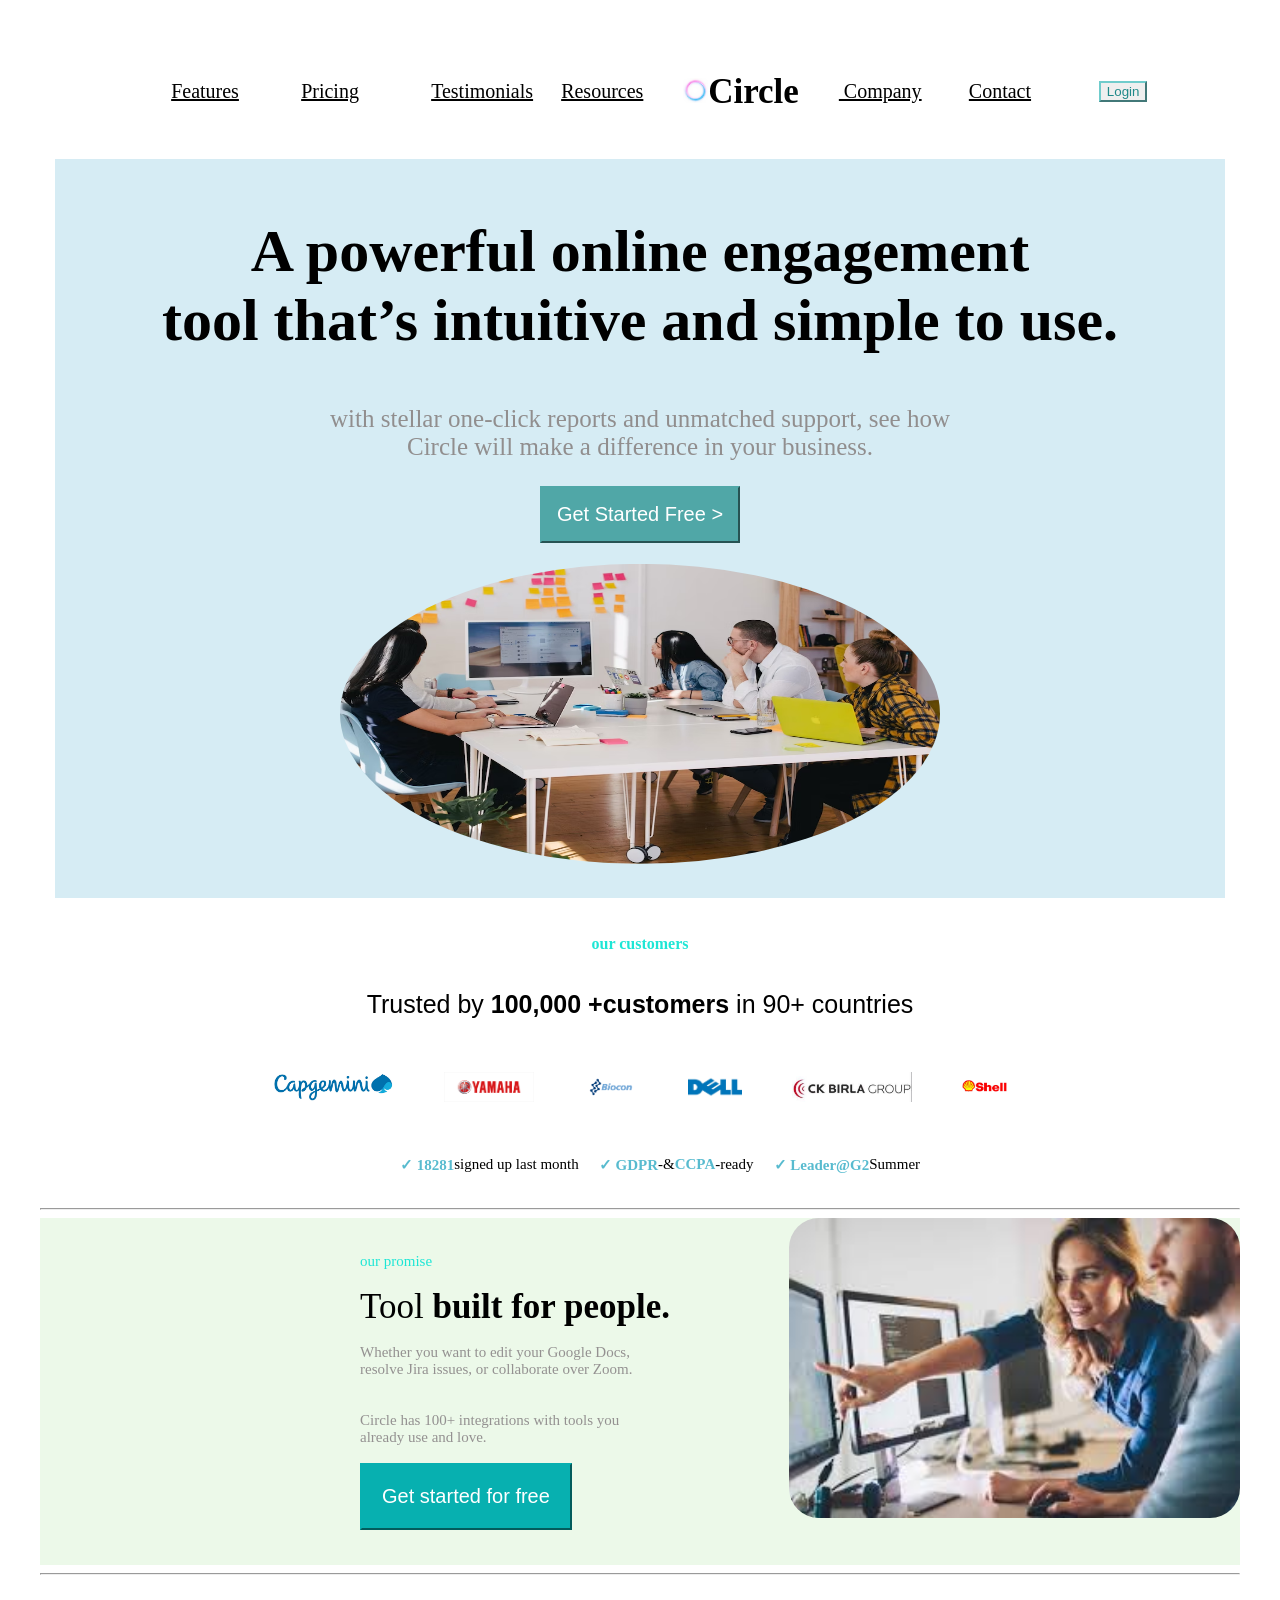
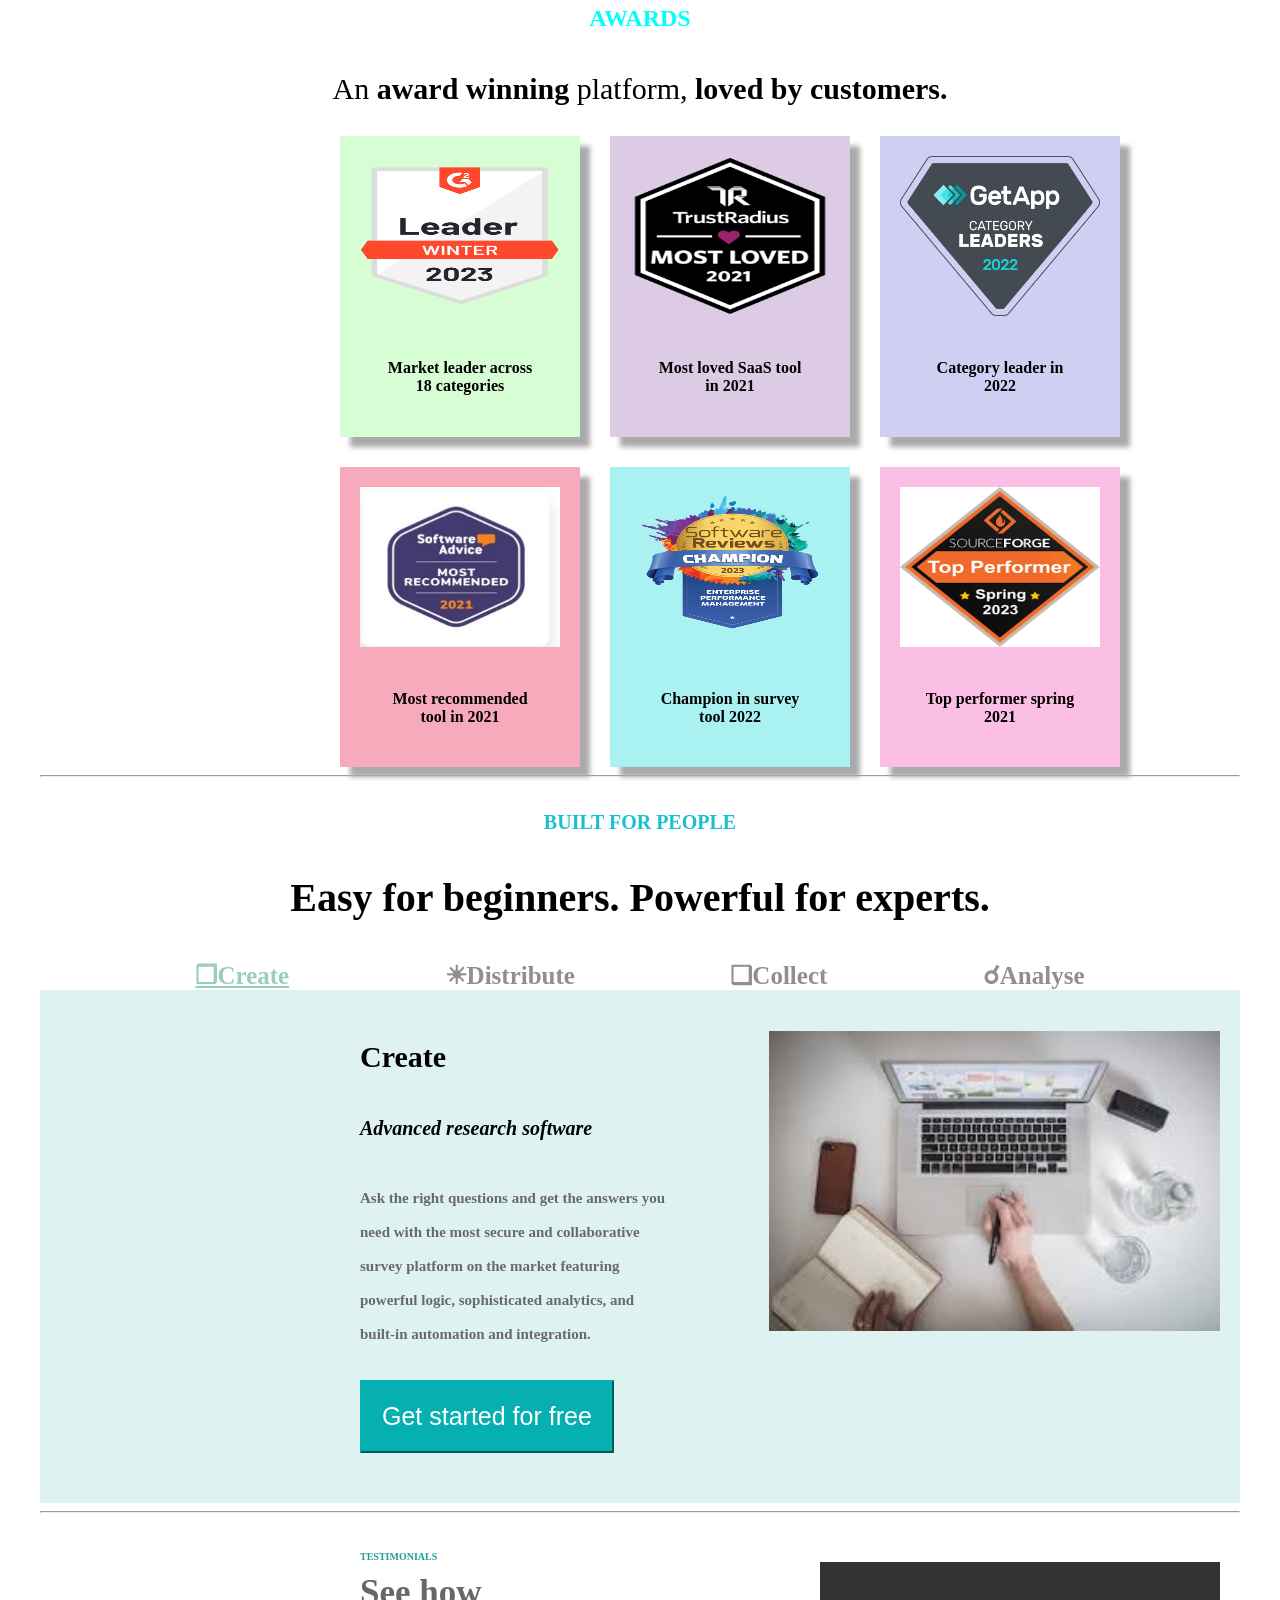
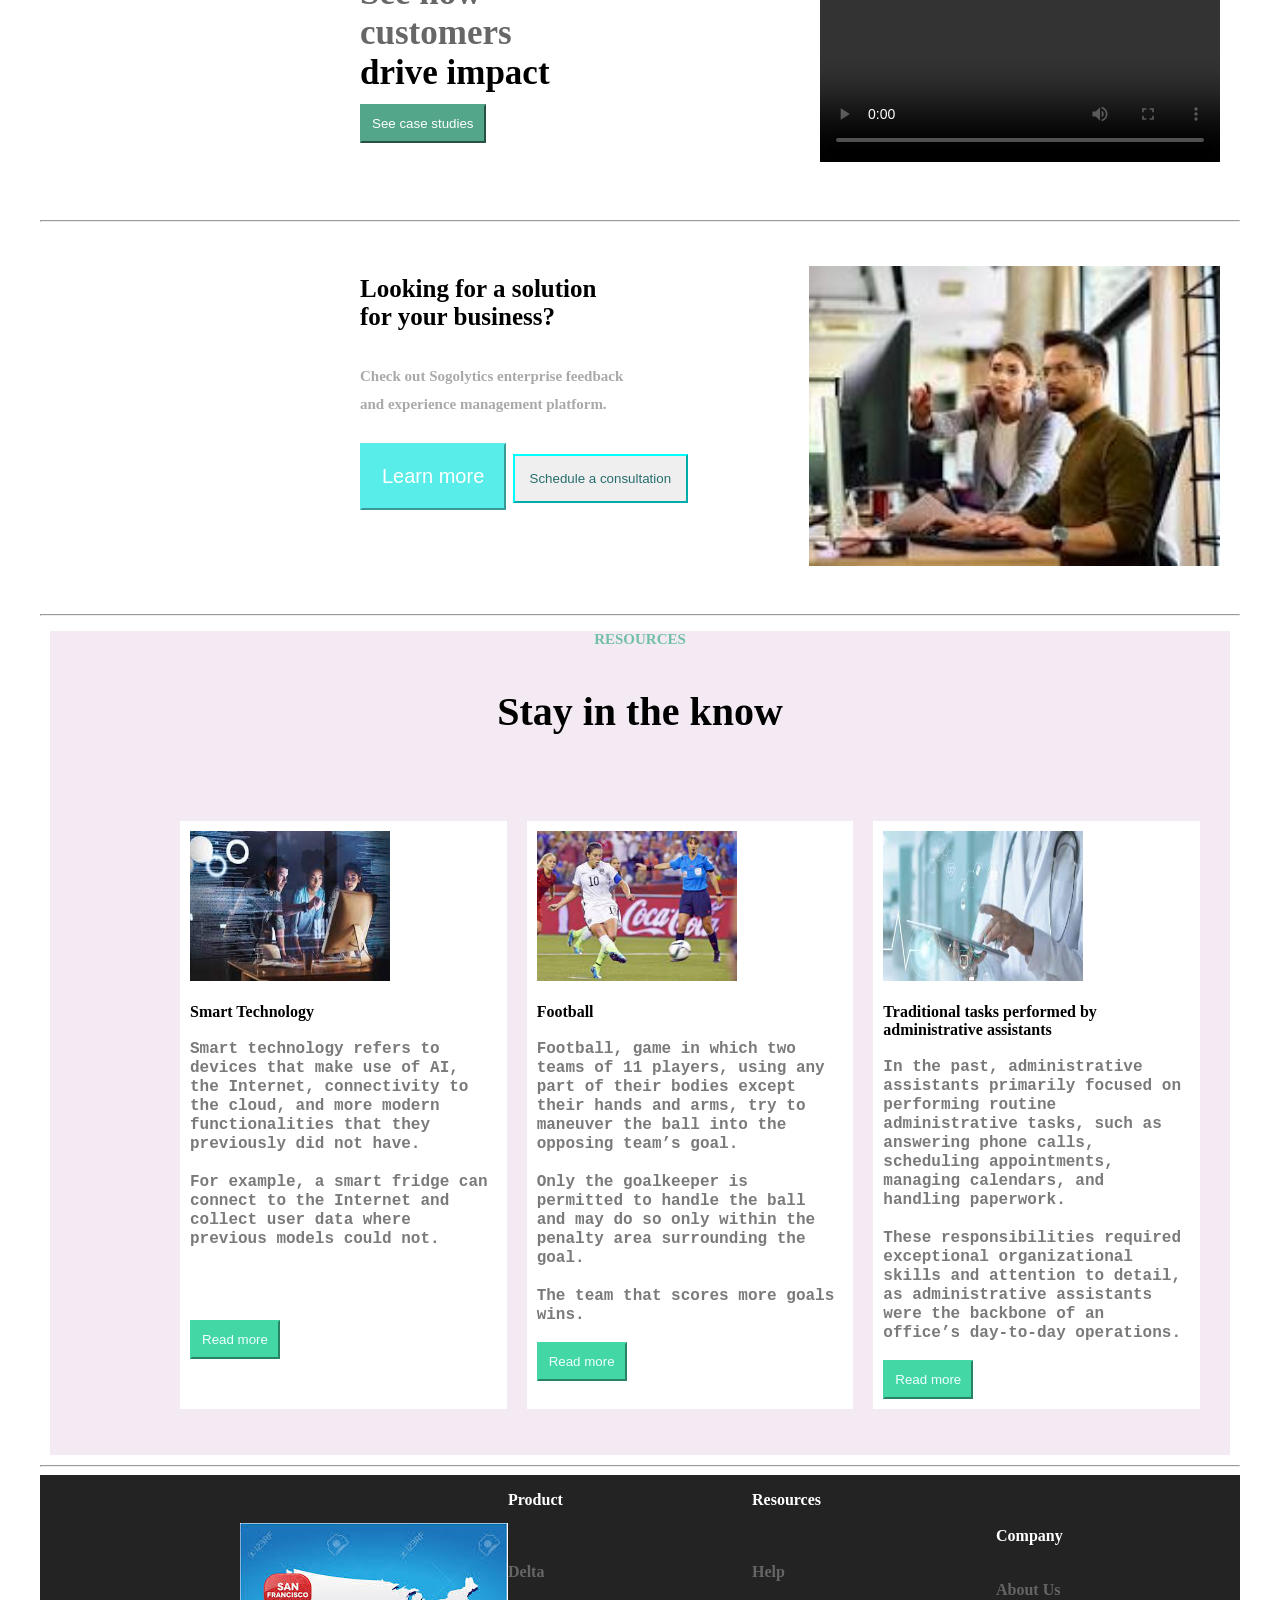
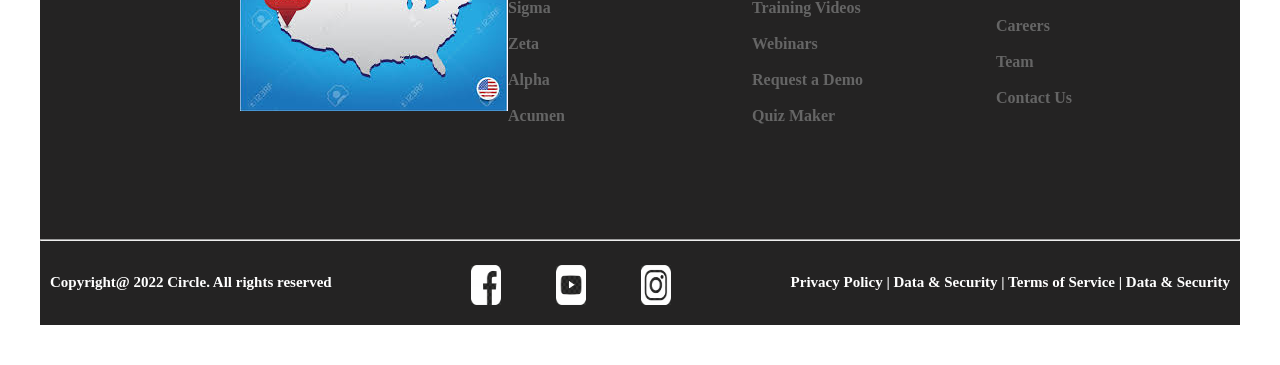
<file: index.html>
<!DOCTYPE html>
<head>
    <title>circle homepage</title>
    <meta charset="UTF-8">
    <link rel="stylesheet" href="circlestyle.css">
</head>
<body>
    <div class="flex">
        <ul>
        <li class="items"><a href="#" style="color:black">Features</a></li>
        <li class="items"><a href="#" style="color:black">Pricing</a></li>
        <li class="items"><a href="#" style="color:black">Testimonials</a></li>
        <li class="items"><a href="#" style="color:black">Resources</a></li><li>
            &nbsp; &nbsp; &nbsp; &nbsp; <img src="circle.jpeg" height="25";width="20" style="font-size: 20px;"><span style="font-size: 35px;"><b>Circle    </b></span></img></li>
        <li class="items"><a href="#" style="color:black">&nbsp;Company</a></li>
        <li class="items"><a href="#" style="color:black">Contact</a></li>
        <li class="items"><button class="b" padding="10px">Login</button></li></ul>
    </div>
    <nav>
    <h2 align="center" style="font-size: 60px;">A powerful online engagement<br> tool that’s intuitive and simple to use.</h2>
    <p align="center" style="font-family:Cambria, Cochin, Georgia, Times, 'Times New Roman', serif; color:rgb(145, 142, 142);font-size: 25px;">with stellar one-click reports and unmatched support, see how<br> Circle will make a difference in your business.</p>
    <h4 align="center" ><button class="button" style="font-size: 20px;padding:15px">Get Started Free > </button></h4>
    <h1 align="center"><img src="sample2.avif"></h1></img>
    </nav>
    <h6 align="center" style="color:rgb(30, 230, 213);font-size: medium;">our customers</h6>
    <p align="center" style="font-family: sans-serif; font-size: 25px;">Trusted by <b><b><b>100,000 +customers</b></b></b> in 90+ countries</p>
    <div class="flex2">
        <img class="item" src="capgemini.png" height="30px";width="2px">
        <img class="item" src="yamaha.png" height="30px";width="2px">
        <img class="item" src="biocon.png" height="36px";width="2px">
        <img class="item" src="Dell.jpg" height="30px";width="2px">
        <img class="item" src="ck.jpeg" height="30px";width="2px">
        <img class="item" src="shell.png" height="30px";width="2px">
    </div>
    <div class="flex3">
        <ul>
            <li class="item1" style="font-size: 15px;" ><strong style="color:rgb(88, 187, 207)">&#x2713; 18281</strong> signed up last month</li>        
            <li class="item1" style="font-size: 15px;"><strong style="color:rgb(88, 187, 207)">&#x2713; GDPR</strong>-&<strong style="color:rgb(88, 187, 207)">CCPA</strong>-ready</li>
            <li class="item1" style="font-size: 15px;"><strong style="color:rgb(88, 187, 207)">&#x2713; Leader@G2</strong> Summer</li>
        </ul>
    </div>
    <hr>
    <main style="background-color: rgb(236, 249, 233);">
    <div class="grid">
        <p class="item2" style="color:rgb(30, 230, 213);font-size: 15px;" ><a align="center">our promise</a><br><br> <span style="font-size: 35px;color:black">Tool<b> built for people.</b></span><br><br><span style="color:rgb(148, 145, 145);font-family:Cambria, Cochin, Georgia, Times, 'Times New Roman', serif;font-size: 15px">Whether you want to edit your Google Docs,<br>resolve Jira issues, or collaborate over Zoom.<br><br><br>Circle has 100+ integrations with tools you<br>
            already use and love.</span><br><br><button style="padding:20px; background-color:rgb(7, 176, 176);border-color:rgb(7, 176, 176) ;color:white;font-size: 20px;">Get started for free</button></p>
            <img class="img1" src="sample4.jpeg" height="300px";width="200px";padding="30px" style="border-radius: 30px;">
            </b>
    </div>
</main>
    <hr style="color: dimgrey;">
<h2 align="center" style="padding:10px;color:aqua;">AWARDS</h2>
<p align="center" style="font-size: 30px;">An <b>award winning</b> platform, <b>loved by customers.</p>
    <div class="grid2">
        <div class="item3" style="background-color: rgb(214, 253, 212);box-shadow: 10px 10px 5px#aaaaaa;"><img  src="leaderw.webp"  width="200px" height="160" ><br><br><h4>Market leader across<br>
        18 categories</h4></div>
        <div class="item3" style="background-color: rgb(221, 203, 230);box-shadow: 10px 10px 5px#aaaaaa;"><img src="TrustRadius-Most-Loved-Award.png" width="200px" height="160" ><br><br><h4>Most loved SaaS tool 
            <br>in 2021</h4></div>
            <div class="item3" style="background-color: rgb(207, 207, 244);box-shadow: 10px 10px 5px#aaaaaa;"><img src="CategoryLeaders.png" width="200px" height="160" ><br><br><h4>Category leader in <br>
            2022</h4></div>
            <div class="item3" style="background-color: rgb(248, 170, 189);box-shadow: 10px 10px 5px#aaaaaa;"><img src="most recommended.jpg" width="200px" height="160" ><br><br><h4>Most recommended 
        <br>tool in 2021</h4></div>
        <div class="item3" style="background-color: rgb(170, 242, 242);box-shadow: 10px 10px 5px#aaaaaa;"><img src="software-review.png" width="200px" height="160" ><br><br><h4>Champion in survey 
            <br>tool 2022</h4></div>
            <div class="item3" style="background-color: rgb(251, 190, 228);box-shadow: 10px 10px 5px#aaaaaa;"><img  src="top performer.png" width="200px" height="160" ><br><br><h4>Top performer spring 
            <br>2021</h4></div>
    </div><hr>
    <h5 align="center" style="color:rgb(24, 193, 208);font-size: 20px;">BUILT FOR PEOPLE</h5>
    <p align="center" style="font-size: 40px;"><b>Easy</b> for beginners. <b>Powerful</b> for experts.</p>
    <div class="flex4">
        <div class="item4" style="color: rgb(143, 143, 143);"><strong style="color:rgb(153, 205, 188);"><u>&#x2752;Create</u></strong></div>
        <div class="item4" style="color: rgb(143, 143, 143);">&#x2600;Distribute</div>
        <div class="item4" style="color:  rgb(143, 143, 143);">&#x274F;Collect</div>
        <div class="item4" style="color:  rgb(143, 143, 143);">&#x260C;Analyse</div>
    </div>
    <main style="background-color:rgb(222, 242, 242)">
    <div class="grid3">
        
        <p class="item5" style="font-size: 30px;">Create<br><br><span style="font-size: 20px; font-style: italic;">Advanced research software<br><br></span><span style="font-size: 15px;color:dimgrey;font-family:'Times New Roman', Times, serif;">Ask the right questions and get the answers you<br>
            need with the most secure and collaborative<br>
            survey platform on the market featuring<br>
            powerful logic, sophisticated analytics, and<br>
            built-in automation and integration.</span>
            <br><br><button style="padding:20px; background-color:rgb(7, 176, 176);border-color:rgb(7, 176, 176) ;color:white;font-size: 25px;">Get started for free</button></p>
            <h1 class="item5"><img src="sample3.jpeg" height="300px";width="200px";padding="10px" ></h1>
            
        </div>
    </main><hr>
    <main class="main"> 
        <p class="item8" style="font-size: 10px"><strong style="color:rgb(30, 158, 158)">TESTIMONIALS</strong><br><br>
        <span style="font-size: 35px; color:rgb(103, 103, 103);font-family: Cambria, Cochin, Georgia, Times, 'Times New Roman', serif;">See how<br>
            customers<br><strong style="color:black;">            
            drive impact</strong></span><br><br><button style="background-color: rgb(83, 166, 138); color:white;padding:10px;border-color: rgb(83, 166, 138);">See case studies</button></p>
            <h1 class="item8"><video width="400px" controls>
                <source src="video.mp4" type="audio/mp4">

            </video></h1>
    </main><hr>
        <div class="grid4">
    <p class="item7" style="font-size: 25px;">Looking for a <b>solution</b><br>
    for your business?<span style="color:darkgray;font-size: 15px;"><br><br>Check out Sogolytics enterprise feedback <br>and
        experience management platform.</span><br><br><button style="background-color: rgb(88, 237, 232);font-size: 20px; padding:20px; color:white;border-color: rgb(88, 237, 232);">Learn more</button>
   <t><button style="border-color: aqua; padding:15px;color:rgb(40, 109, 109)">Schedule a consultation</button></t> </p>
       <p class="item7"><img src="sample1.jpeg" height="300px";width="200px";padding="10px"></p>
        </div><hr>
<main style="background-color: rgb(244, 234, 243);margin:10px">
    <p style="color:rgb(113, 192, 166);font-size: 15px;" align="center">RESOURCES</p>
    <p style="font-size: 40px;" align="center">Stay in the know</p>
<div class="grid5">
    <p class="item9"><img src="tech.jpeg" height="150px" width="200px"><br><br> <b><b>Smart Technology</b></b><br><br>
        <span style="color:rgb(122, 122, 122);font-family: 'Courier New', Courier, monospace;">Smart technology refers to devices that make use of AI, the Internet, connectivity to the cloud, and more modern functionalities that they previously did not have.<br>
        <br>For example, a smart fridge can connect to the Internet and collect user data where previous models could not.</span><br><br><br><br><br>
        <span align="center"><button style="padding:10px;background-color: rgb(67, 215, 166);color: azure;border-color:  rgb(67, 215, 166)">Read more</button></p>
    <p class="item9"><img src="football.jpeg" height="150px" width="200px"><br><br><b><b>Football</b></b><br><br><span style="color:rgb(122, 122, 122);font-family: 'Courier New', Courier, monospace;">Football, game in which two teams of 11 players, using any part of their bodies except their hands and arms, try to maneuver the ball into the opposing team’s goal.
        <br><br> Only the goalkeeper is permitted to handle the ball and may do so only within the penalty area surrounding the goal.<br>
        <br> The team that scores more goals wins.
    </span><br><br><span align="center"><button style="padding:10px;background-color: rgb(67, 215, 166);color: azure;border-color:  rgb(67, 215, 166)">Read more</button></span></p>
    <p class="item9"><img src="tech2.jpeg" height="150px" width="200px"><br><br><b><b>Traditional tasks performed by administrative assistants
    </b></b><br><br><span style="color:rgb(122, 122, 122);font-family: 'Courier New', Courier, monospace;">
        In the past, administrative assistants primarily focused on performing routine administrative tasks, such as answering phone calls, scheduling appointments, managing calendars, and handling paperwork.<br><br>
        These responsibilities required exceptional organizational skills and attention to detail, as administrative assistants were the backbone of an office’s day-to-day operations.
    </span><br><br><span align="center"><button style="padding:10px;background-color: rgb(67, 215, 166);color: azure;border-color:  rgb(67, 215, 166);">Read more</button></p>
    </span></div></main><hr>

    <footer>
        <main style="background-color: rgb(36, 35, 35); color:white ;"><div class="foot">
            <img src="sanfransisco.jpeg">
            <p><b>Product</b><br><br><br><br><span style="color:rgb(101, 101, 101)">Delta<br><br>
                Sigma<br><br>                
                Zeta<br><br>                
                Alpha<br><br>                
                Acumen<br><br></span></p>
            <p><b>Resources</b><br><br><br><br><span style="color:rgb(101, 101, 101)">Help<br><br>
                    Training Videos<br><br>                    
                    Webinars<br><br>                    
                    Request a Demo<br><br>                                       
                    Quiz Maker<br><br></span></p>
             <p><b>Company</b><br><br><br><span style="color:rgb(101, 101, 101)">About Us<br><br>
                Careers<br><br>                
                Team<br><br>                
                Contact Us</span></p></div>
                <br><br>
                <br><br><hr>
                <div class="flex5">
                <p class="item6" style="font-size: 15px;">Copyright@ 2022 Circle. All rights reserved</p>
               <p class="item6">
                <p class="items1"><a href="https://www.google.com/search?q=facebook.com&oq=facebook.&gs_lcrp=[base64]&sourceid=chrome&ie=UTF-8"><img src="facebook.png" height="40px" width="30px"></a></p>
                <p class="items1"><a href="https://www.google.com/search?q=youtube&sca_esv=601748582&ei=jNKzZdaeBaj04-EPiL2f6AU&ved=0ahUKEwjWlMj7sfuDAxUo-jgGHYjeB10Q4dUDCBA&uact=5&oq=youtube&gs_lp=[base64]&sclient=gws-wiz-serp"><img src="youtube.png" height="40px" width="30px"></a></p>

                <p class="items1"><a href="https://www.google.com/search?q=instagram+&sca_esv=601748582&ei=hdKzZfPoEPms4-EPyKmziAU&ved=0ahUKEwizv6j4sfuDAxV51jgGHcjUDFEQ4dUDCBE&uact=5&oq=instagram+&gs_lp=[base64]&sclient=gws-wiz-serp"><img src="insta.png" height="40px" width="30px"></a></p>
               </p>
             <p class="item6" style="font-size: 15px" >Privacy Policy    |     Data & Security     |     Terms of Service     |     Data & Security</p>
                </div>
             </main>
    </footer>
</body>
</html>
</file>
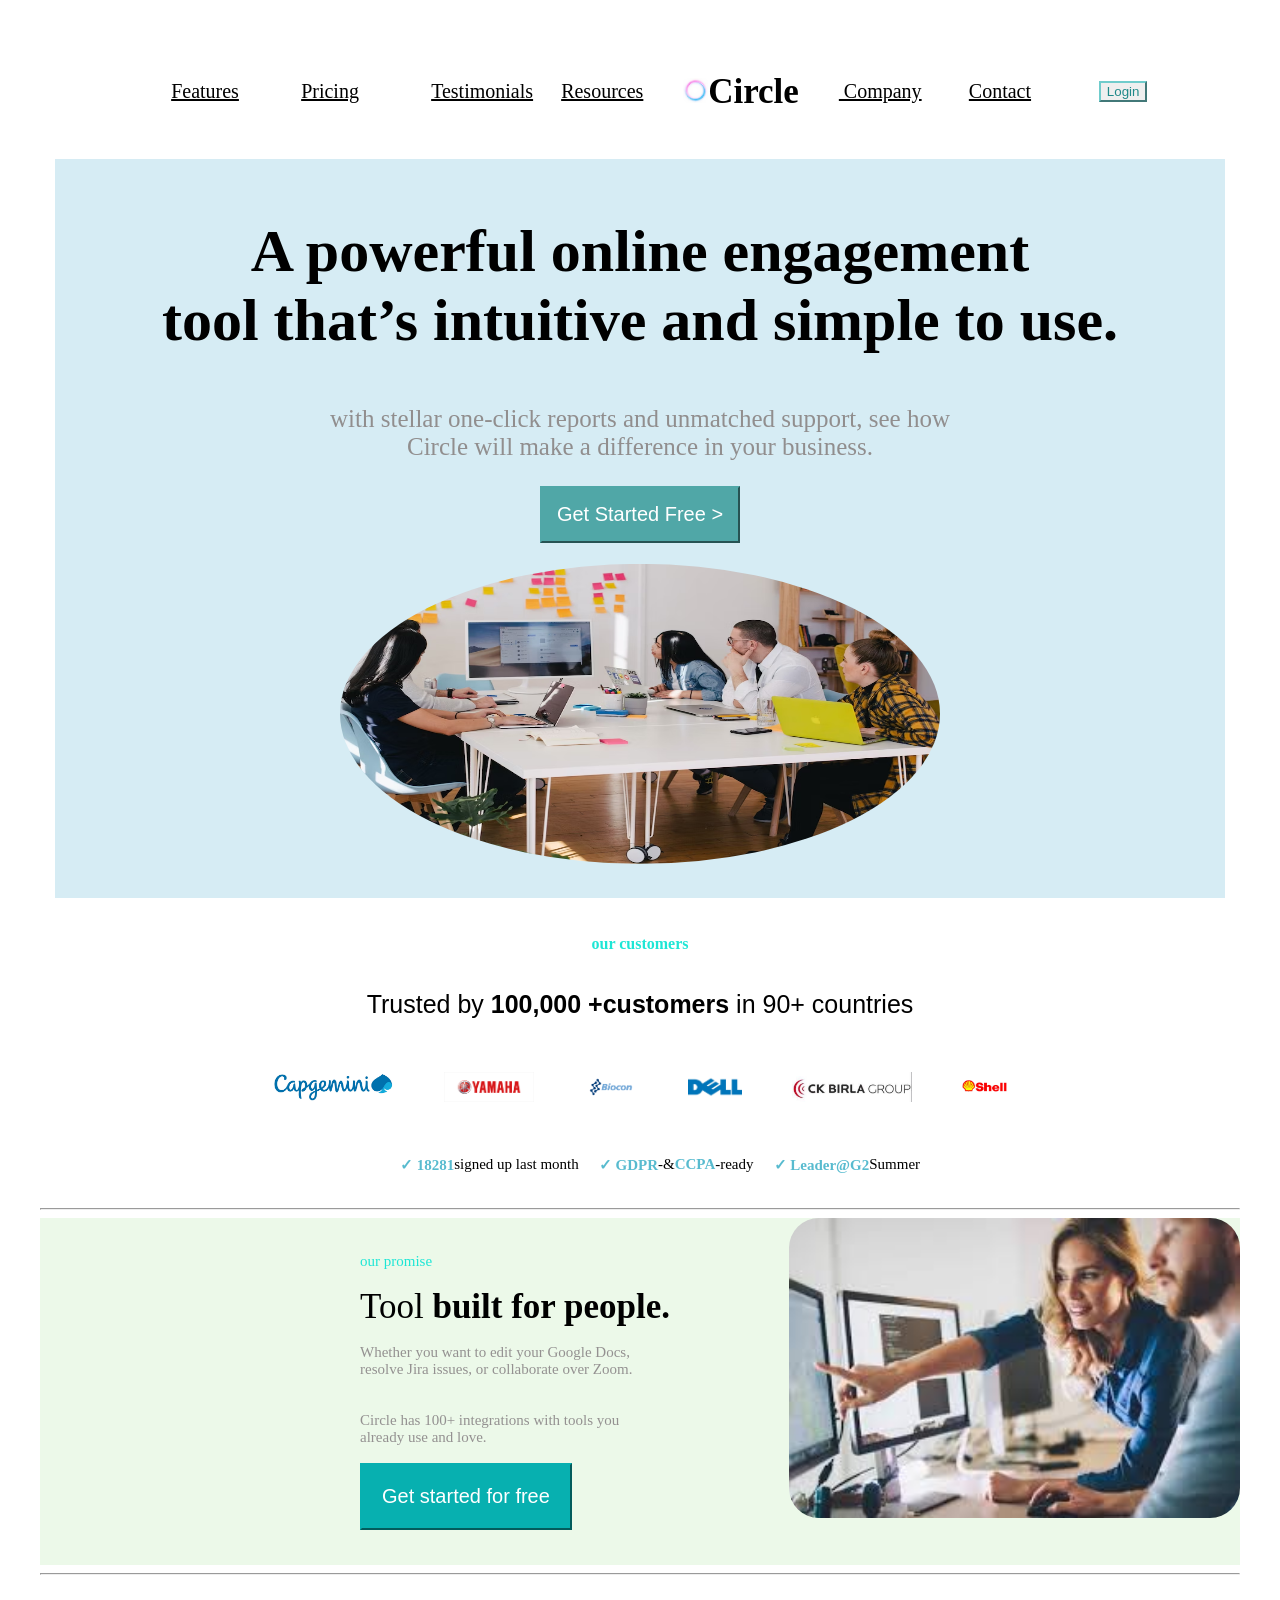
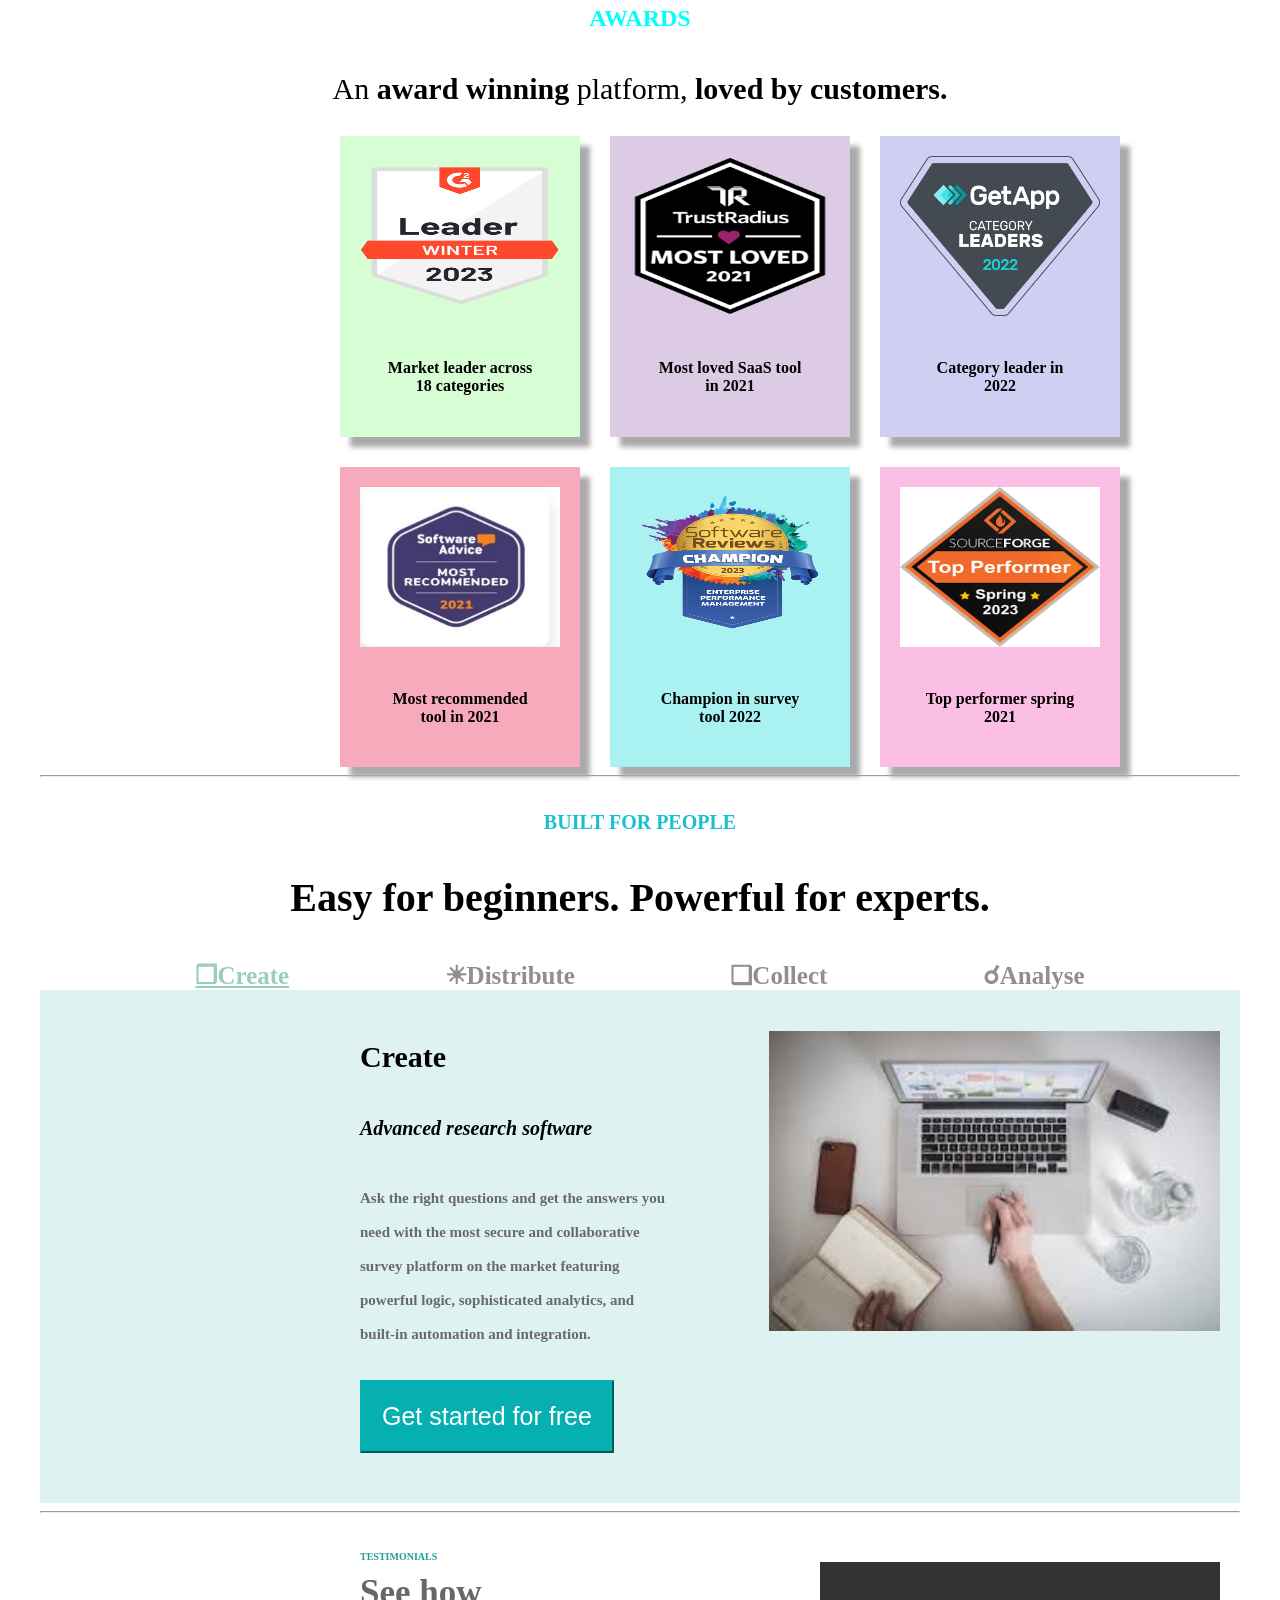
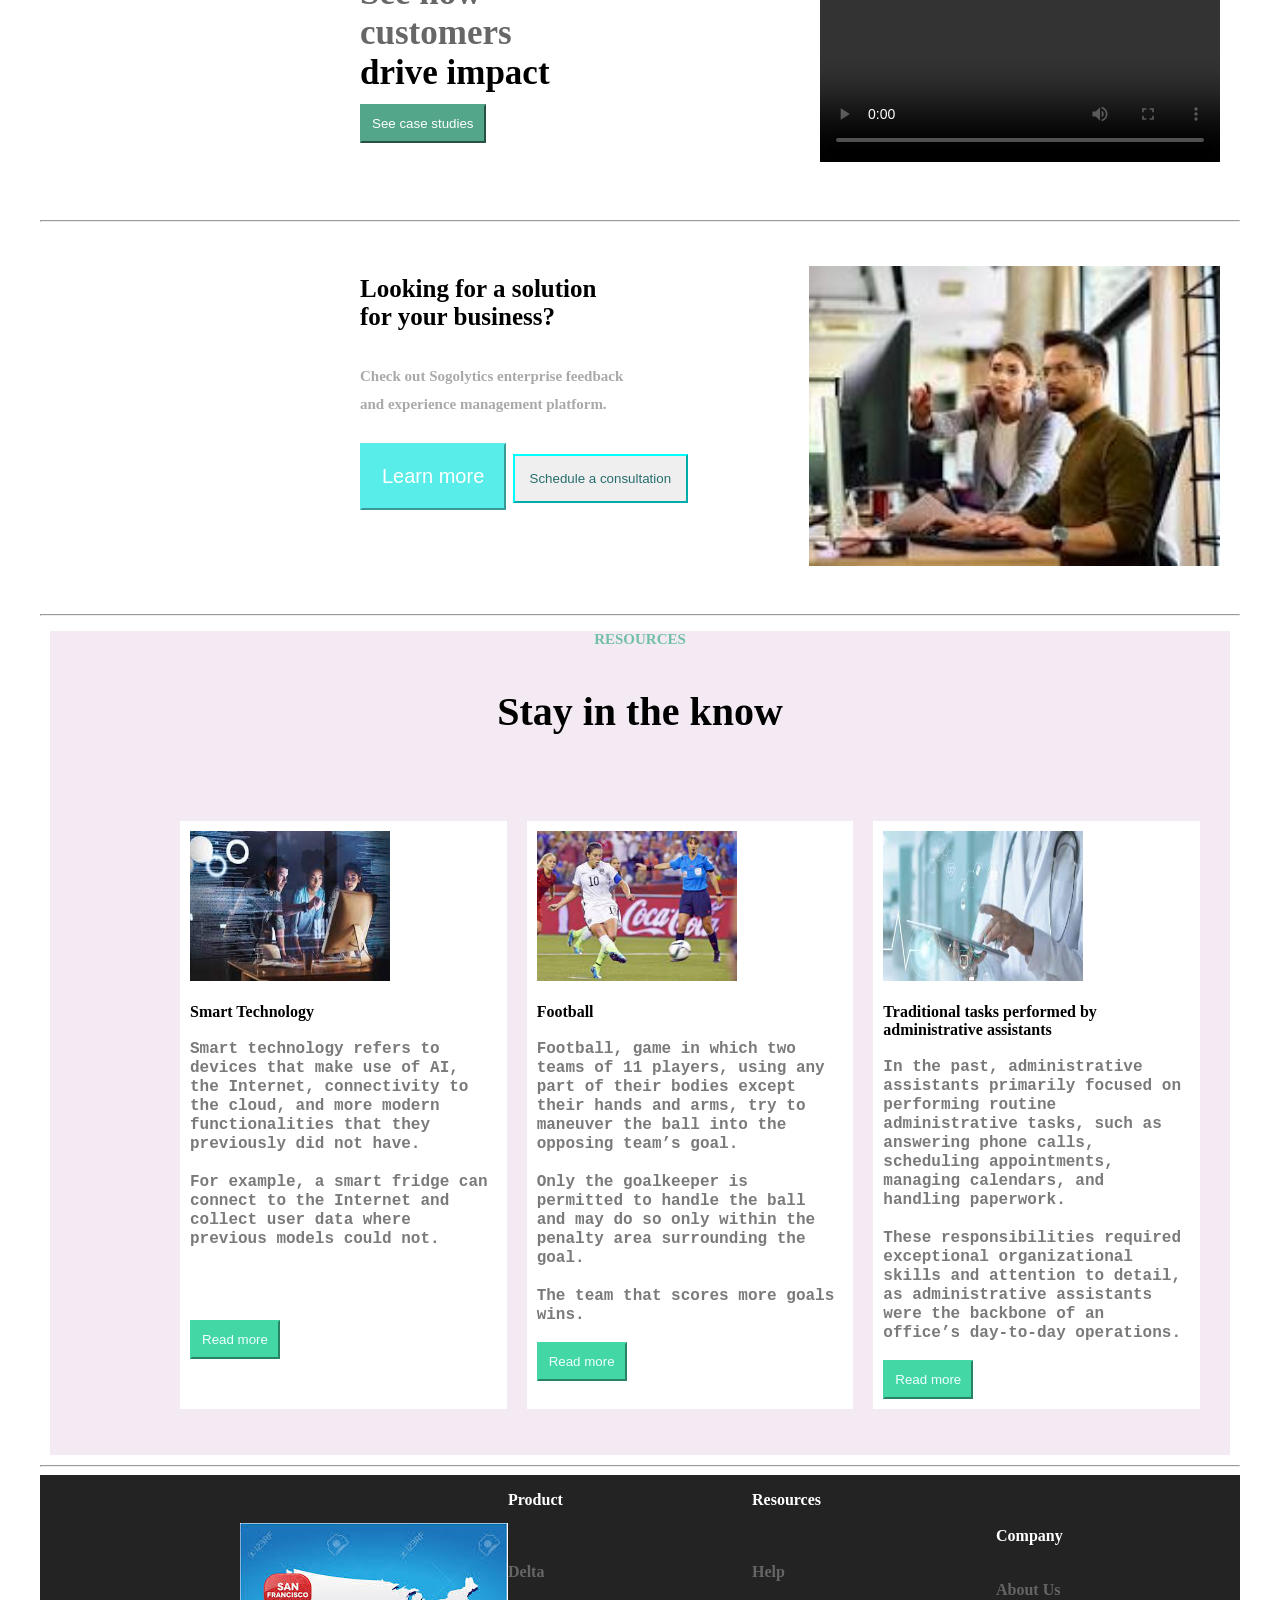
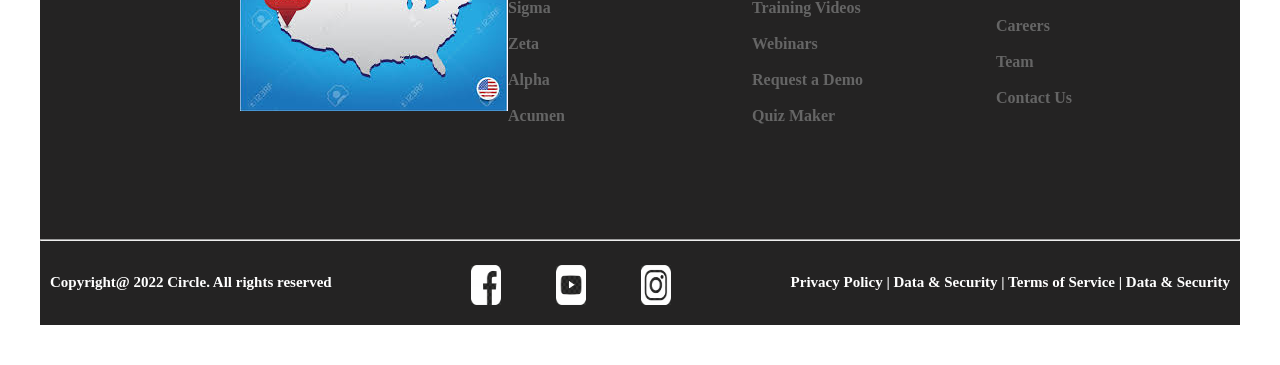
<file: index.html.html>
<!DOCTYPE html>
<head>
    <title>circle homepage</title>
    <meta charset="UTF-8">
    <link rel="stylesheet" href="circlestyle.css">
</head>
<body>
    <div class="flex">
        <ul>
        <li class="items"><a href="#" style="color:black">Features</a></li>
        <li class="items"><a href="#" style="color:black">Pricing</a></li>
        <li class="items"><a href="#" style="color:black">Testimonials</a></li>
        <li class="items"><a href="#" style="color:black">Resources</a></li><li>
            &nbsp; &nbsp; &nbsp; &nbsp; <img src="circle.jpeg" height="25";width="20" style="font-size: 20px;"><span style="font-size: 35px;"><b>Circle    </b></span></img></li>
        <li class="items"><a href="#" style="color:black">&nbsp;Company</a></li>
        <li class="items"><a href="#" style="color:black">Contact</a></li>
        <li class="items"><button class="b" padding="10px">Login</button></li></ul>
    </div>
    <nav>
    <h2 align="center" style="font-size: 60px;">A powerful online engagement<br> tool that’s intuitive and simple to use.</h2>
    <p align="center" style="font-family:Cambria, Cochin, Georgia, Times, 'Times New Roman', serif; color:rgb(145, 142, 142);font-size: 25px;">with stellar one-click reports and unmatched support, see how<br> Circle will make a difference in your business.</p>
    <h4 align="center" ><button class="button" style="font-size: 20px;padding:15px">Get Started Free > </button></h4>
    <h1 align="center"><img src="sample2.avif"></h1></img>
    </nav>
    <h6 align="center" style="color:rgb(30, 230, 213);font-size: medium;">our customers</h6>
    <p align="center" style="font-family: sans-serif; font-size: 25px;">Trusted by <b><b><b>100,000 +customers</b></b></b> in 90+ countries</p>
    <div class="flex2">
        <img class="item" src="capgemini.png" height="30px";width="2px">
        <img class="item" src="yamaha.png" height="30px";width="2px">
        <img class="item" src="biocon.png" height="36px";width="2px">
        <img class="item" src="Dell.jpg" height="30px";width="2px">
        <img class="item" src="ck.jpeg" height="30px";width="2px">
        <img class="item" src="shell.png" height="30px";width="2px">
    </div>
    <div class="flex3">
        <ul>
            <li class="item1" style="font-size: 15px;" ><strong style="color:rgb(88, 187, 207)">&#x2713; 18281</strong> signed up last month</li>        
            <li class="item1" style="font-size: 15px;"><strong style="color:rgb(88, 187, 207)">&#x2713; GDPR</strong>-&<strong style="color:rgb(88, 187, 207)">CCPA</strong>-ready</li>
            <li class="item1" style="font-size: 15px;"><strong style="color:rgb(88, 187, 207)">&#x2713; Leader@G2</strong> Summer</li>
        </ul>
    </div>
    <hr>
    <main style="background-color: rgb(236, 249, 233);">
    <div class="grid">
        <p class="item2" style="color:rgb(30, 230, 213);font-size: 15px;" ><a align="center">our promise</a><br><br> <span style="font-size: 35px;color:black">Tool<b> built for people.</b></span><br><br><span style="color:rgb(148, 145, 145);font-family:Cambria, Cochin, Georgia, Times, 'Times New Roman', serif;font-size: 15px">Whether you want to edit your Google Docs,<br>resolve Jira issues, or collaborate over Zoom.<br><br><br>Circle has 100+ integrations with tools you<br>
            already use and love.</span><br><br><button style="padding:20px; background-color:rgb(7, 176, 176);border-color:rgb(7, 176, 176) ;color:white;font-size: 20px;">Get started for free</button></p>
            <img class="img1" src="sample4.jpeg" height="300px";width="200px";padding="30px" style="border-radius: 30px;">
            </b>
    </div>
</main>
    <hr style="color: dimgrey;">
<h2 align="center" style="padding:10px;color:aqua;">AWARDS</h2>
<p align="center" style="font-size: 30px;">An <b>award winning</b> platform, <b>loved by customers.</p>
    <div class="grid2">
        <div class="item3" style="background-color: rgb(214, 253, 212);box-shadow: 10px 10px 5px#aaaaaa;"><img  src="leaderw.webp"  width="200px" height="160" ><br><br><h4>Market leader across<br>
        18 categories</h4></div>
        <div class="item3" style="background-color: rgb(221, 203, 230);box-shadow: 10px 10px 5px#aaaaaa;"><img src="TrustRadius-Most-Loved-Award.png" width="200px" height="160" ><br><br><h4>Most loved SaaS tool 
            <br>in 2021</h4></div>
            <div class="item3" style="background-color: rgb(207, 207, 244);box-shadow: 10px 10px 5px#aaaaaa;"><img src="CategoryLeaders.png" width="200px" height="160" ><br><br><h4>Category leader in <br>
            2022</h4></div>
            <div class="item3" style="background-color: rgb(248, 170, 189);box-shadow: 10px 10px 5px#aaaaaa;"><img src="most recommended.jpg" width="200px" height="160" ><br><br><h4>Most recommended 
        <br>tool in 2021</h4></div>
        <div class="item3" style="background-color: rgb(170, 242, 242);box-shadow: 10px 10px 5px#aaaaaa;"><img src="software-review.png" width="200px" height="160" ><br><br><h4>Champion in survey 
            <br>tool 2022</h4></div>
            <div class="item3" style="background-color: rgb(251, 190, 228);box-shadow: 10px 10px 5px#aaaaaa;"><img  src="top performer.png" width="200px" height="160" ><br><br><h4>Top performer spring 
            <br>2021</h4></div>
    </div><hr>
    <h5 align="center" style="color:rgb(24, 193, 208);font-size: 20px;">BUILT FOR PEOPLE</h5>
    <p align="center" style="font-size: 40px;"><b>Easy</b> for beginners. <b>Powerful</b> for experts.</p>
    <div class="flex4">
        <div class="item4" style="color: rgb(143, 143, 143);"><strong style="color:rgb(153, 205, 188);"><u>&#x2752;Create</u></strong></div>
        <div class="item4" style="color: rgb(143, 143, 143);">&#x2600;Distribute</div>
        <div class="item4" style="color:  rgb(143, 143, 143);">&#x274F;Collect</div>
        <div class="item4" style="color:  rgb(143, 143, 143);">&#x260C;Analyse</div>
    </div>
    <main style="background-color:rgb(222, 242, 242)">
    <div class="grid3">
        
        <p class="item5" style="font-size: 30px;">Create<br><br><span style="font-size: 20px; font-style: italic;">Advanced research software<br><br></span><span style="font-size: 15px;color:dimgrey;font-family:'Times New Roman', Times, serif;">Ask the right questions and get the answers you<br>
            need with the most secure and collaborative<br>
            survey platform on the market featuring<br>
            powerful logic, sophisticated analytics, and<br>
            built-in automation and integration.</span>
            <br><br><button style="padding:20px; background-color:rgb(7, 176, 176);border-color:rgb(7, 176, 176) ;color:white;font-size: 25px;">Get started for free</button></p>
            <h1 class="item5"><img src="sample3.jpeg" height="300px";width="200px";padding="10px" ></h1>
            
        </div>
    </main><hr>
    <main class="main"> 
        <p class="item8" style="font-size: 10px"><strong style="color:rgb(30, 158, 158)">TESTIMONIALS</strong><br><br>
        <span style="font-size: 35px; color:rgb(103, 103, 103);font-family: Cambria, Cochin, Georgia, Times, 'Times New Roman', serif;">See how<br>
            customers<br><strong style="color:black;">            
            drive impact</strong></span><br><br><button style="background-color: rgb(83, 166, 138); color:white;padding:10px;border-color: rgb(83, 166, 138);">See case studies</button></p>
            <h1 class="item8"><video width="400px" controls>
                <source src="video.mp4" type="audio/mp4">

            </video></h1>
    </main><hr>
        <div class="grid4">
    <p class="item7" style="font-size: 25px;">Looking for a <b>solution</b><br>
    for your business?<span style="color:darkgray;font-size: 15px;"><br><br>Check out Sogolytics enterprise feedback <br>and
        experience management platform.</span><br><br><button style="background-color: rgb(88, 237, 232);font-size: 20px; padding:20px; color:white;border-color: rgb(88, 237, 232);">Learn more</button>
   <t><button style="border-color: aqua; padding:15px;color:rgb(40, 109, 109)">Schedule a consultation</button></t> </p>
       <p class="item7"><img src="sample1.jpeg" height="300px";width="200px";padding="10px"></p>
        </div><hr>
<main style="background-color: rgb(244, 234, 243);margin:10px">
    <p style="color:rgb(113, 192, 166);font-size: 15px;" align="center">RESOURCES</p>
    <p style="font-size: 40px;" align="center">Stay in the know</p>
<div class="grid5">
    <p class="item9"><img src="tech.jpeg" height="150px" width="200px"><br><br> <b><b>Smart Technology</b></b><br><br>
        <span style="color:rgb(122, 122, 122);font-family: 'Courier New', Courier, monospace;">Smart technology refers to devices that make use of AI, the Internet, connectivity to the cloud, and more modern functionalities that they previously did not have.<br>
        <br>For example, a smart fridge can connect to the Internet and collect user data where previous models could not.</span><br><br><br><br><br>
        <span align="center"><button style="padding:10px;background-color: rgb(67, 215, 166);color: azure;border-color:  rgb(67, 215, 166)">Read more</button></p>
    <p class="item9"><img src="football.jpeg" height="150px" width="200px"><br><br><b><b>Football</b></b><br><br><span style="color:rgb(122, 122, 122);font-family: 'Courier New', Courier, monospace;">Football, game in which two teams of 11 players, using any part of their bodies except their hands and arms, try to maneuver the ball into the opposing team’s goal.
        <br><br> Only the goalkeeper is permitted to handle the ball and may do so only within the penalty area surrounding the goal.<br>
        <br> The team that scores more goals wins.
    </span><br><br><span align="center"><button style="padding:10px;background-color: rgb(67, 215, 166);color: azure;border-color:  rgb(67, 215, 166)">Read more</button></span></p>
    <p class="item9"><img src="tech2.jpeg" height="150px" width="200px"><br><br><b><b>Traditional tasks performed by administrative assistants
    </b></b><br><br><span style="color:rgb(122, 122, 122);font-family: 'Courier New', Courier, monospace;">
        In the past, administrative assistants primarily focused on performing routine administrative tasks, such as answering phone calls, scheduling appointments, managing calendars, and handling paperwork.<br><br>
        These responsibilities required exceptional organizational skills and attention to detail, as administrative assistants were the backbone of an office’s day-to-day operations.
    </span><br><br><span align="center"><button style="padding:10px;background-color: rgb(67, 215, 166);color: azure;border-color:  rgb(67, 215, 166);">Read more</button></p>
    </span></div></main><hr>

    <footer>
        <main style="background-color: rgb(36, 35, 35); color:white ;"><div class="foot">
            <img src="sanfransisco.jpeg">
            <p><b>Product</b><br><br><br><br><span style="color:rgb(101, 101, 101)">Delta<br><br>
                Sigma<br><br>                
                Zeta<br><br>                
                Alpha<br><br>                
                Acumen<br><br></span></p>
            <p><b>Resources</b><br><br><br><br><span style="color:rgb(101, 101, 101)">Help<br><br>
                    Training Videos<br><br>                    
                    Webinars<br><br>                    
                    Request a Demo<br><br>                                       
                    Quiz Maker<br><br></span></p>
             <p><b>Company</b><br><br><br><span style="color:rgb(101, 101, 101)">About Us<br><br>
                Careers<br><br>                
                Team<br><br>                
                Contact Us</span></p></div>
                <br><br>
                <br><br><hr>
                <div class="flex5">
                <p class="item6" style="font-size: 15px;">Copyright@ 2022 Circle. All rights reserved</p>
               <p class="item6">
                <p class="items1"><a href="https://www.google.com/search?q=facebook.com&oq=facebook.&gs_lcrp=[base64]&sourceid=chrome&ie=UTF-8"><img src="facebook.png" height="40px" width="30px"></a></p>
                <p class="items1"><a href="https://www.google.com/search?q=youtube&sca_esv=601748582&ei=jNKzZdaeBaj04-EPiL2f6AU&ved=0ahUKEwjWlMj7sfuDAxUo-jgGHYjeB10Q4dUDCBA&uact=5&oq=youtube&gs_lp=[base64]&sclient=gws-wiz-serp"><img src="youtube.png" height="40px" width="30px"></a></p>

                <p class="items1"><a href="https://www.google.com/search?q=instagram+&sca_esv=601748582&ei=hdKzZfPoEPms4-EPyKmziAU&ved=0ahUKEwizv6j4sfuDAxV51jgGHcjUDFEQ4dUDCBE&uact=5&oq=instagram+&gs_lp=[base64]&sclient=gws-wiz-serp"><img src="insta.png" height="40px" width="30px"></a></p>
               </p>
             <p class="item6" style="font-size: 15px" >Privacy Policy    |     Data & Security     |     Terms of Service     |     Data & Security</p>
                </div>
             </main>
    </footer>
</body>
</html>
</file>
<file: circlestyle.css>
h3
{
    align-items: center;
    border-width:1px; 
    border-style:groove;
    background-color: aqua;
    border-color: aqua;
}
body{
    margin: 40px;
}
.items
{  display:flex;
   padding:40px;
   width:50px;
   flex-direction: row;
   font-size: 20px;
   color:rgb(84, 82, 82);
}
div ul{
    display: flex;
    justify-content: center;
    flex-direction: row;
    align-items: center;
    flex-wrap: wrap;
    list-style:none;

}
nav{
    padding:8px;
    margin:15px;
    background-color: rgb(214, 236, 244);
}
.button
{
background-color:rgb(80, 167, 167) ;
border-color: rgb(80, 167, 167);
color:white;
padding:6px;
}
.b{
border-color: rgb(112, 204, 204);
color:rgb(31, 137, 137);

}
.b :hover{
    background-color: aqua;
    color: black;
}
nav img
{
    clip-path: ellipse();
    height:300px;
    width:600px;
}
.flex2
{
    display: flex;
    
    justify-content:center;

    flex-direction: row;
    align-items: center;
    flex-wrap: wrap; 
}
.item{
    display:flex;
   padding:5px;
   flex-direction: row;
 margin:20px;
}
.flex3
{
    display: flex;
    justify-content: space-evenly;
    flex-direction: row;
    align-items: center;
    flex-wrap: wrap;
}
ul{
    list-style:none;
}
.item1
{
   display:flex;
   padding:5px;
   flex-direction: row;
   font-size: 20px;
   
margin:5px;
}
.grid
{
    display:inline-grid;
    grid-template-columns: repeat(2,1fr);
    gap:20px;
    margin-left:300px;
    margin-right: auto;
    padding:none;
    
}
.item2
{
    
    padding:20px;
    
}
.grid2
{
    
    display:inline-grid;
    margin-left: 300px;
    align-items: center;
    grid-template-columns: repeat(3,1fr);
    gap:30px;
    
}

.item3
{
   background-color: rgb(248, 237, 222);
    text-align: center;
    padding: 20px;
    

}
.flex4
{
    display:flex;
    align-items: center;
    justify-content: center;
    justify-content: space-evenly;
    color:rgb(192, 192, 192);
}
.item4
{
    display:flex;
   justify-content: space-between;
   flex-direction: row;
   font-size: 25px;
   color:rgb(192, 192, 192);

}
.grid3
{
    display:inline-grid;
    grid-template-columns: repeat(2,1fr);
    gap:20px;
    margin-left:300px;
    margin-right: auto;
    padding:none;
}
.item5
{
    padding:20px;
}
.foot
{
    display:grid;
    grid-template-columns: repeat(4,1fr);
margin-left: 200px;
align-items: center;
}
.flex5
{
    display:flex;
    display:flex;
    flex-direction: row;
    flex-wrap: wrap;
    justify-content: space-between;
    
    
}
.item6
{
   padding:10px;
}
.grid4
{
    display:inline-grid;
    grid-template-columns: repeat(2,1fr);
    gap:20px;
    margin-left:300px;
    margin-right: auto;
    padding:none;
    

}
.item7{
    padding:20px;
}
.main
{
    display:inline-grid;
    grid-template-columns: repeat(2,1fr);
    gap:20px;
    margin-left:300px;
    margin-right: auto;
    padding:none;
    
}
.item8
{
    padding:20px;
}
.grid5
{
    display:inline-grid;
    grid-template-columns: repeat(3,1fr);
    gap:20px;
    margin-left:100px;
    margin-right: auto;
    padding:30px;

}
.item9
{
    background-color: white;
    padding: 10px;
}
.item9 button{
    align-items: center;
}
</file>
